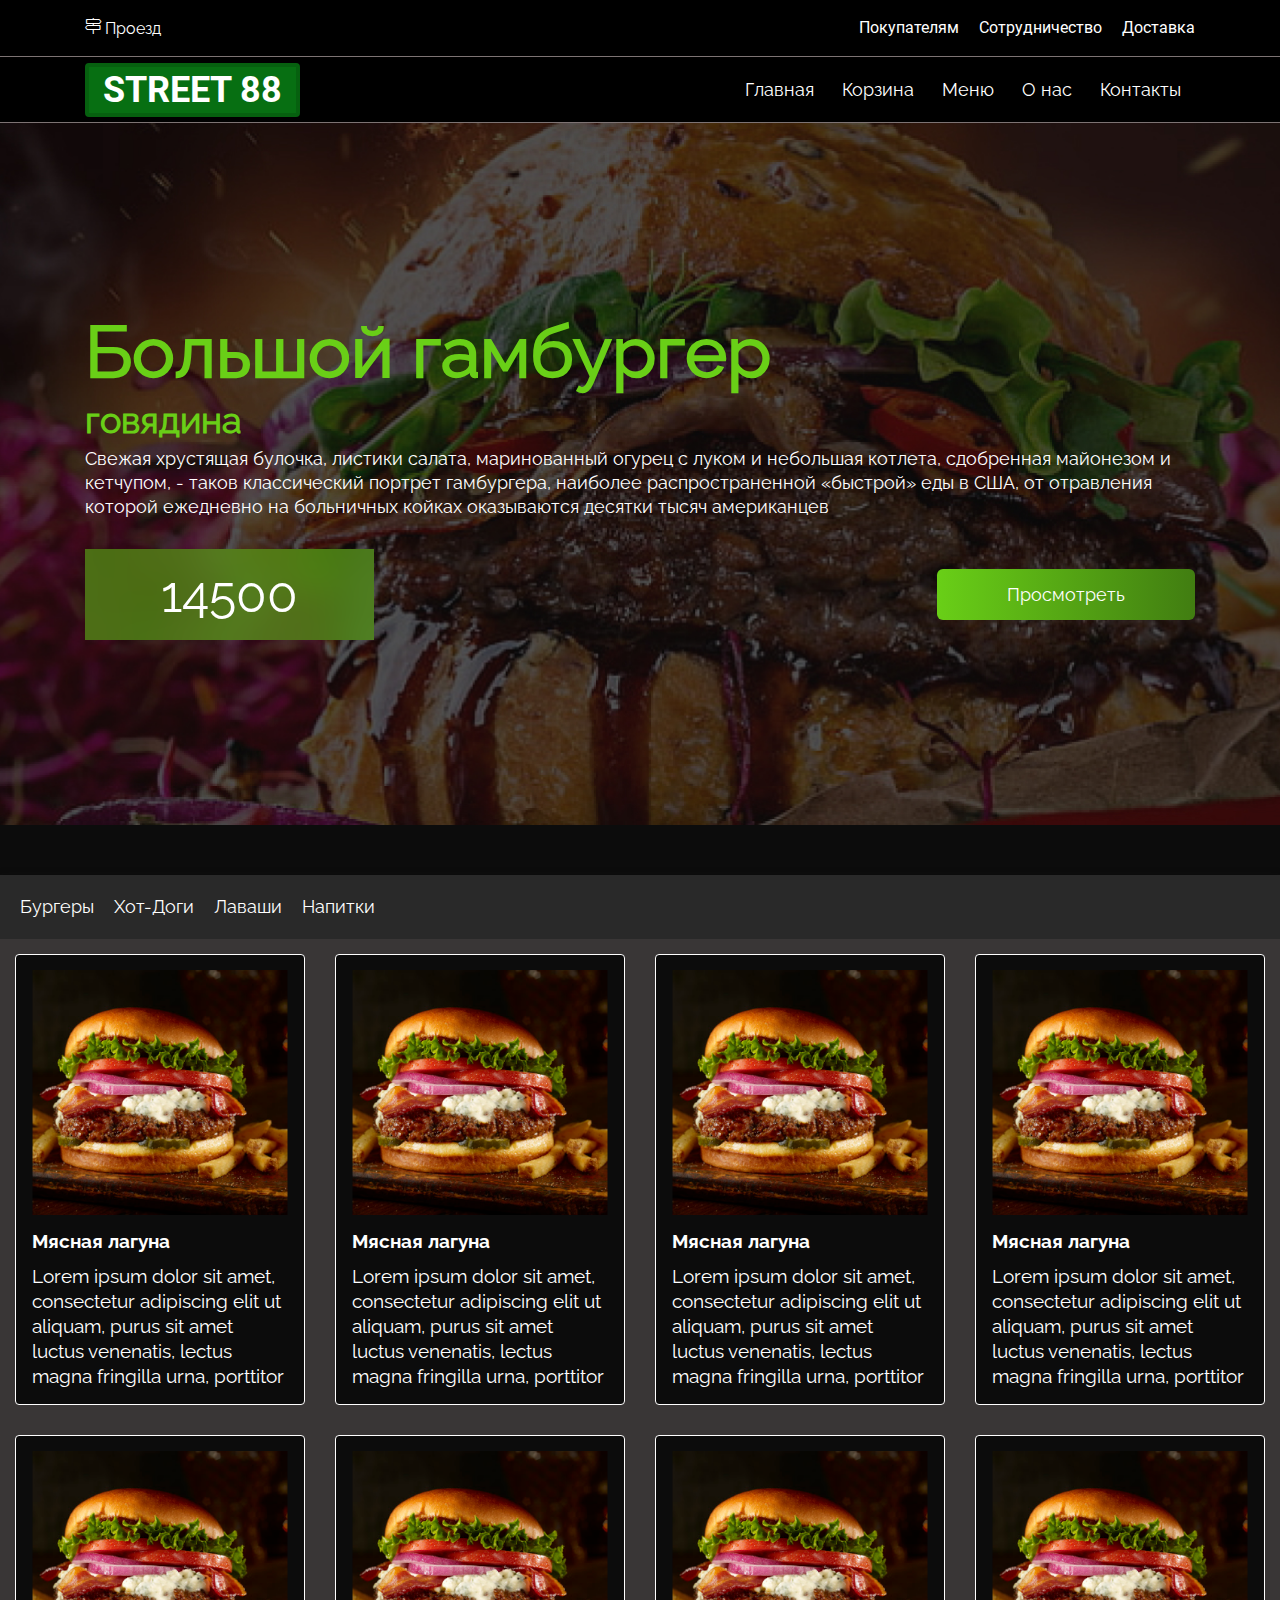
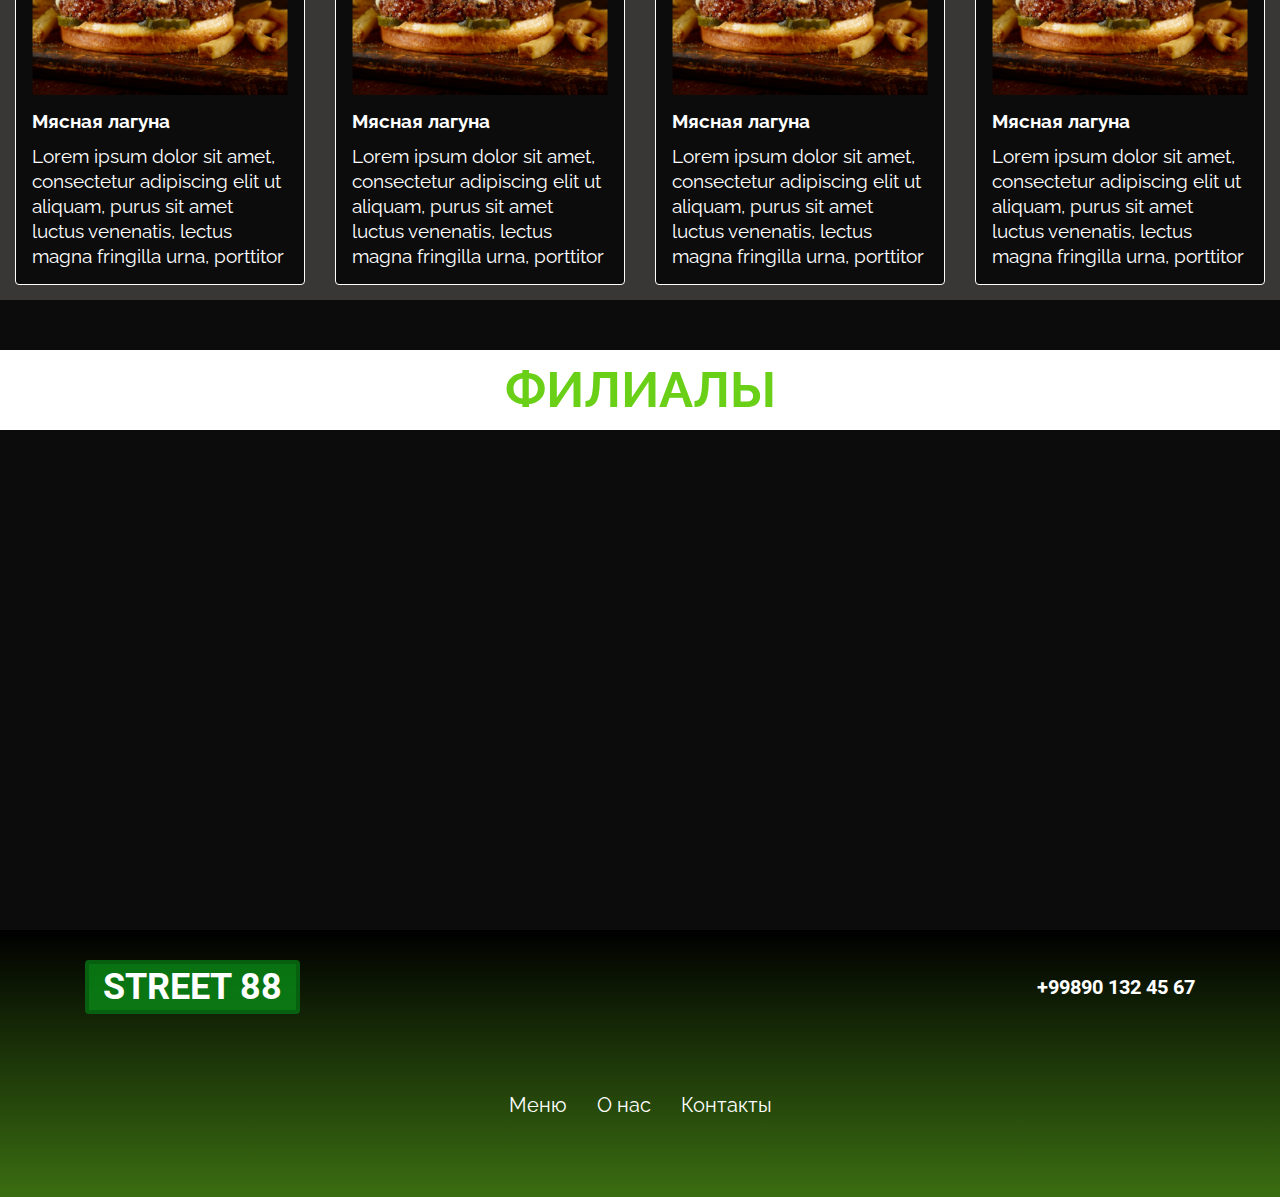
<file: index.html>
<!DOCTYPE html>
<html lang="en">

<head>
    <meta charset="UTF-8">
    <meta http-equiv="X-UA-Compatible" content="IE=edge">
    <meta name="viewport" content="width=device-width, initial-scale=1.0">
    <title>STREET88</title>
    <link rel="stylesheet" href="style/all.min.css">
    <link rel="stylesheet" href="style/fonts.css">
    <link rel="stylesheet" href="style/style.css">
</head>

<body>
    <header class="header">
        <div class="header__top">
            <div class="container">
                <div class="header__top-box">
                    <div class="header__top-left">
                        <i class="fal fa-map-signs header__top-icon"></i>
                        <p class="header__top-text">Проезд</p>
                    </div>
                    <div class="header__top-right">
                        <ul class="header__top-list">
                            <li><a href="#!" class="header__top-link">Покупателям</a></li>
                            <li><a href="#!" class="header__top-link">Сотрудничество</a></li>
                            <li><a href="#!" class="header__top-link">Доставка</a></li>
                        </ul>
                    </div>
                </div>
            </div>
        </div>
        <nav class="header__mid">
            <div class="container">
                <div class="header__mid-box">
                    <div class="header__mid-left">
                        <a href="#!" class="header__mid-left__link">STREET 88</a>
                    </div>
                    <div class="header__mid-right">
                        <ul class="header__mid-list">
                            <li><a href="#!" class="header__mid-right__link">Главная</a></li>
                            <li><a href="#!" class="header__mid-right__link">Корзина</a></li>
                            <li><a href="#!" class="header__mid-right__link">Меню</a></li>
                            <li><a href="pages/about.html" class="header__mid-right__link">О нас</a></li>
                            <li><a href="#!" class="header__mid-right__link">Контакты</a></li>
                        </ul>
                    </div>
                </div>
            </div>
        </nav>
        <div class="header__bottom">
            <img src="images/logo1.jpg" alt="" class="header__bottom-img">
            <div class="container">
                <div class="header__bottom-content">
                    <h1 class="header__bottom-title">Большой гамбургер</h1>
                    <h3 class="header__bottom-subtitle">говядина</h3>
                    <p class="header__bottom-text">Свежая хрустящая булочка, листики салата, маринованный огурец с луком
                        и небольшая котлета, сдобренная майонезом и кетчупом, - таков классический портрет гамбургера,
                        наиболее распространенной «быстрой» еды в США, от отравления которой ежедневно на больничных
                        койках оказываются десятки тысяч американцев</p>
                </div>
                <div class="header__bottom-navigation">
                    <a href="#!" class="header__bottom-cost">14500</a>
                    <a href="#!" class="header__bottom-link">Просмотреть</a>
                </div>
            </div>
        </div>
    </header>
    <main class="main">
        <div class="main__top">
            <ul class="main__top-list">
                <li><a href="#!" class="main__top-link">Бургеры</a></li>
                <li><a href="#!" class="main__top-link">Хот-Доги</a></li>
                <li><a href="#!" class="main__top-link">Лаваши</a></li>
                <li><a href="#!" class="main__top-link">Напитки</a></li>
            </ul>
        </div>
        <div class="main__center">
            <div class="main__center-item">
                <div class="main__center-block">
                    <img src="images/logo2.png" alt="" class="main__center-img">
                    <a href="#!" class="main__center-link">
                        <i class="fal fa-cart-plus main__center-icon"></i>
                    </a>
                </div>
                <h2 class="main__center-title">Мясная лагуна</h2>
                <p class="main__center-text">Lorem ipsum dolor sit amet, consectetur adipiscing elit ut aliquam, purus
                    sit amet luctus venenatis, lectus magna fringilla urna, porttitor</p>
            </div>
            <div class="main__center-item">
                <div class="main__center-block">
                    <img src="images/logo2.png" alt="" class="main__center-img">
                    <a href="#!" class="main__center-link">
                        <i class="fal fa-cart-plus main__center-icon"></i>
                    </a>
                </div>
                <h2 class="main__center-title">Мясная лагуна</h2>
                <p class="main__center-text">Lorem ipsum dolor sit amet, consectetur adipiscing elit ut aliquam, purus
                    sit amet luctus venenatis, lectus magna fringilla urna, porttitor</p>
            </div>
            <div class="main__center-item">
                <div class="main__center-block">
                    <img src="images/logo2.png" alt="" class="main__center-img">
                    <a href="#!" class="main__center-link">
                        <i class="fal fa-cart-plus main__center-icon"></i>
                    </a>
                </div>
                <h2 class="main__center-title">Мясная лагуна</h2>
                <p class="main__center-text">Lorem ipsum dolor sit amet, consectetur adipiscing elit ut aliquam, purus
                    sit amet luctus venenatis, lectus magna fringilla urna, porttitor</p>
            </div>
            <div class="main__center-item">
                <div class="main__center-block">
                    <img src="images/logo2.png" alt="" class="main__center-img">
                    <a href="#!" class="main__center-link">
                        <i class="fal fa-cart-plus main__center-icon"></i>
                    </a>
                </div>
                <h2 class="main__center-title">Мясная лагуна</h2>
                <p class="main__center-text">Lorem ipsum dolor sit amet, consectetur adipiscing elit ut aliquam, purus
                    sit amet luctus venenatis, lectus magna fringilla urna, porttitor</p>
            </div>
            <div class="main__center-item">
                <div class="main__center-block">
                    <img src="images/logo2.png" alt="" class="main__center-img">
                    <a href="#!" class="main__center-link">
                        <i class="fal fa-cart-plus main__center-icon"></i>
                    </a>
                </div>
                <h2 class="main__center-title">Мясная лагуна</h2>
                <p class="main__center-text">Lorem ipsum dolor sit amet, consectetur adipiscing elit ut aliquam, purus
                    sit amet luctus venenatis, lectus magna fringilla urna, porttitor</p>
            </div>
            <div class="main__center-item">
                <div class="main__center-block">
                    <img src="images/logo2.png" alt="" class="main__center-img">
                    <a href="#!" class="main__center-link">
                        <i class="fal fa-cart-plus main__center-icon"></i>
                    </a>
                </div>
                <h2 class="main__center-title">Мясная лагуна</h2>
                <p class="main__center-text">Lorem ipsum dolor sit amet, consectetur adipiscing elit ut aliquam, purus
                    sit amet luctus venenatis, lectus magna fringilla urna, porttitor</p>
            </div>
            <div class="main__center-item">
                <div class="main__center-block">
                    <img src="images/logo2.png" alt="" class="main__center-img">
                    <a href="#!" class="main__center-link">
                        <i class="fal fa-cart-plus main__center-icon"></i>
                    </a>
                </div>
                <h2 class="main__center-title">Мясная лагуна</h2>
                <p class="main__center-text">Lorem ipsum dolor sit amet, consectetur adipiscing elit ut aliquam, purus
                    sit amet luctus venenatis, lectus magna fringilla urna, porttitor</p>
            </div>
            <div class="main__center-item">
                <div class="main__center-block">
                    <img src="images/logo2.png" alt="" class="main__center-img">
                    <a href="#!" class="main__center-link">
                        <i class="fal fa-cart-plus main__center-icon"></i>
                    </a>
                </div>
                <h2 class="main__center-title">Мясная лагуна</h2>
                <p class="main__center-text">Lorem ipsum dolor sit amet, consectetur adipiscing elit ut aliquam, purus
                    sit amet luctus venenatis, lectus magna fringilla urna, porttitor</p>
            </div>
        </div>
        <div class="main__bottom">
            <h2 class="main__bottom-title">
                ФИЛИАЛЫ
            </h2>
            <iframe
                src="https://www.google.com/maps/embed?pb=!1m14!1m8!1m3!1d11986.831965019546!2d69.2905902!3d41.3152157!3m2!1i1024!2i768!4f13.1!3m3!1m2!1s0x0%3A0x2f977e6f6b98ad7!2sStreet77!5e0!3m2!1sru!2s!4v1640786027958!5m2!1sru!2s"
                width="100%" height="500" style="border:0;" allowfullscreen="" loading="lazy"
                class="main__location"></iframe>
        </div>
    </main>
    <footer class="footer">
        <div class="container">
            <div class="footer__top">
                <h2><a href="#!" class="footer__top-title"> STREET 88</a></h2>
                <a href="tel:+999991234567" class="footer__top-tel">+99890 132 45 67</a>
            </div>
            <div class="footer__bottom">
                <ul class="footer__bottom-list">
                    <li><a href="#!" class="footer__bottom-link">Меню</a></li>
                    <li><a href="#!" class="footer__bottom-link">О нас</a></li>
                    <li><a href="#!" class="footer__bottom-link">Контакты</a></li>
                </ul>
            </div>
        </div>
    </footer>
</body>

</html>
</file>
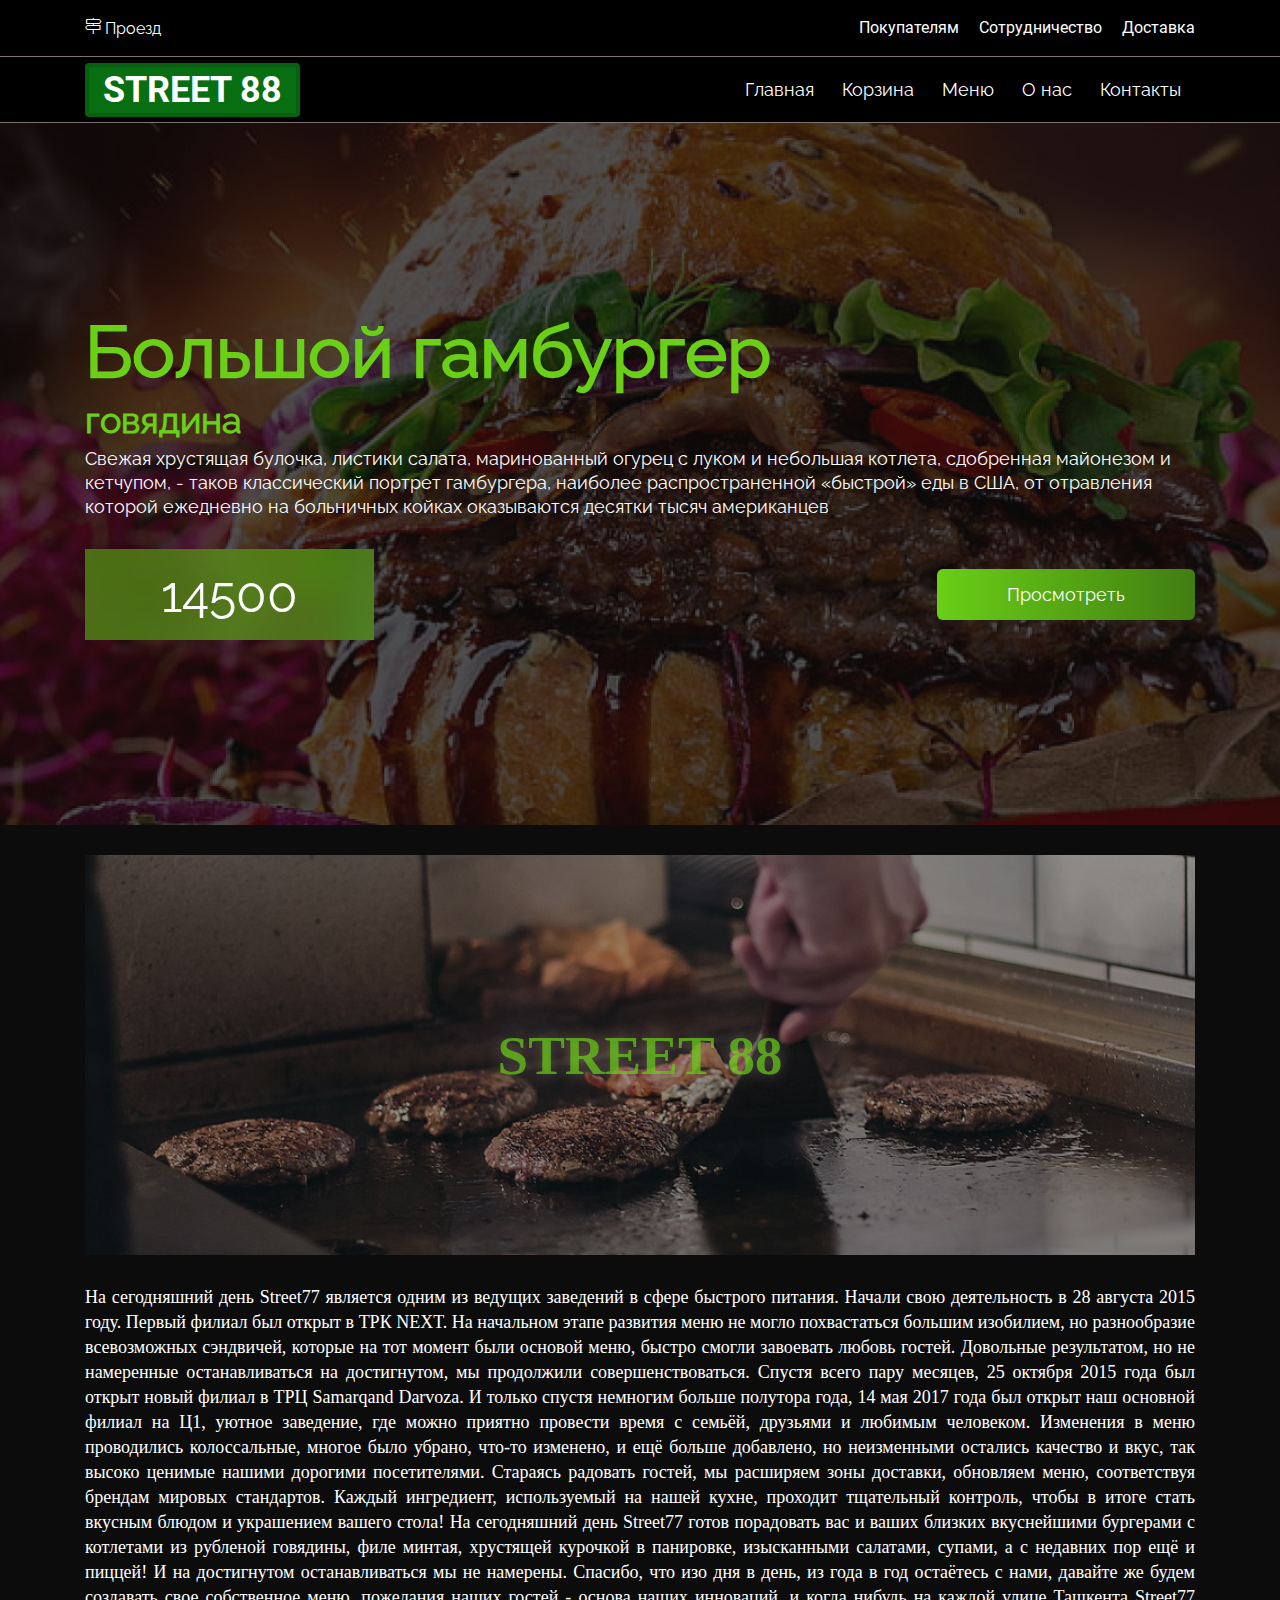
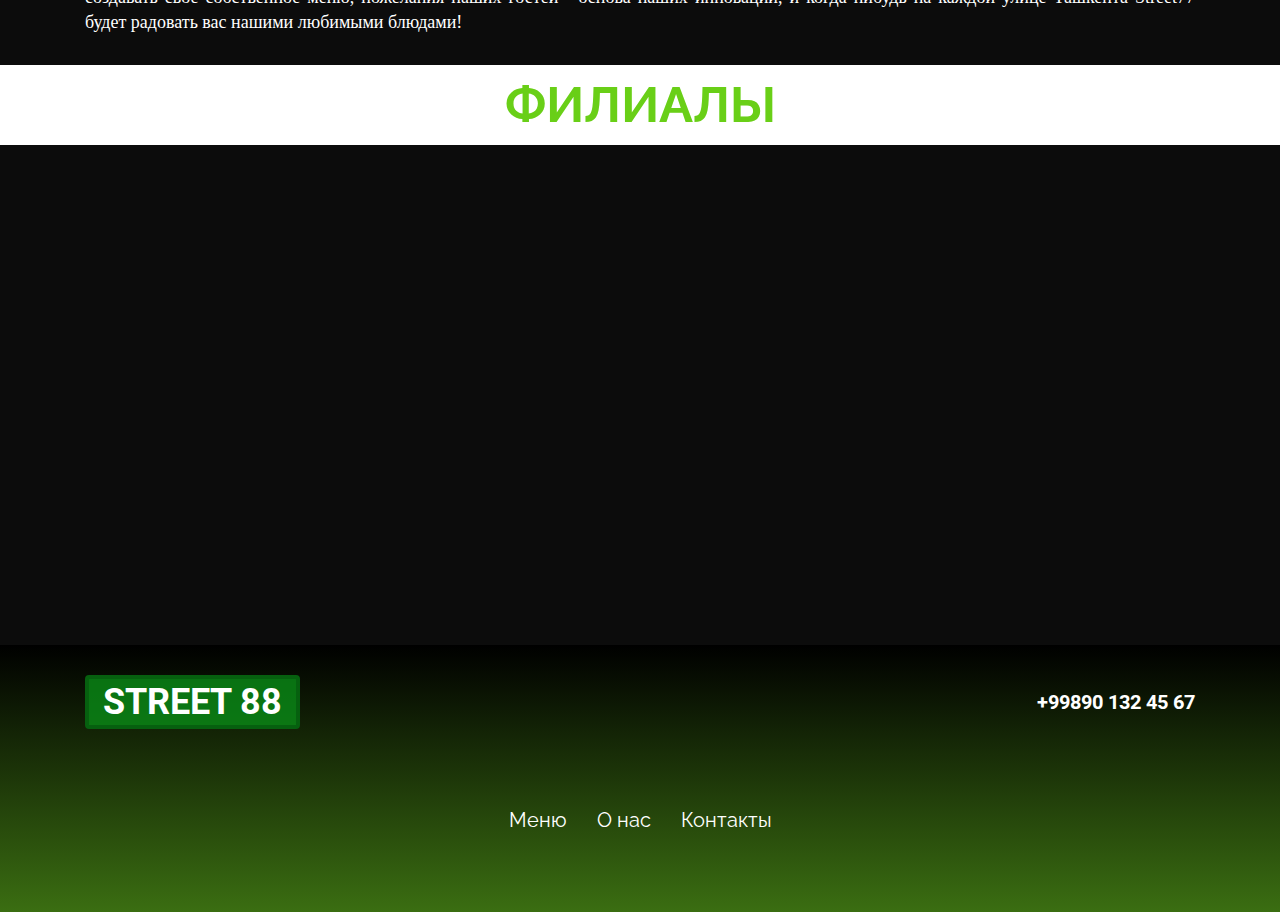
<file: pages/about.html>
<!DOCTYPE html>
<html lang="en">
<head>
    <meta charset="UTF-8">
    <meta http-equiv="X-UA-Compatible" content="IE=edge">
    <meta name="viewport" content="width=device-width, initial-scale=1.0">
    <title>About us</title>
    <link rel="stylesheet" href="../style/all.min.css">
    <link rel="stylesheet" href="../style/fonts.css">
    <link rel="stylesheet" href="../style/style.css">
</head>
<body>  
    <header class="header">
        <div class="header__top">
            <div class="container">
                <div class="header__top-box">
                    <div class="header__top-left">
                        <i class="fal fa-map-signs header__top-icon"></i>
                        <p class="header__top-text">Проезд</p>
                    </div>
                    <div class="header__top-right">
                        <ul class="header__top-list">
                            <li><a href="#!" class="header__top-link">Покупателям</a></li>
                            <li><a href="#!" class="header__top-link">Сотрудничество</a></li>
                            <li><a href="#!" class="header__top-link">Доставка</a></li>
                        </ul>
                    </div>
                </div>
            </div>
        </div>
        <nav class="header__mid">
            <div class="container">
                <div class="header__mid-box">
                    <div class="header__mid-left">
                        <a href="../index.html" class="header__mid-left__link">STREET 88</a>
                    </div>
                    <div class="header__mid-right">
                        <ul class="header__mid-list">
                            <li><a href="../index.html" class="header__mid-right__link">Главная</a></li>
                            <li><a href="#!" class="header__mid-right__link">Корзина</a></li>
                            <li><a href="#!" class="header__mid-right__link">Меню</a></li>
                            <li><a href="#!" class="header__mid-right__link">О нас</a></li>
                            <li><a href="#!" class="header__mid-right__link">Контакты</a></li>
                        </ul>
                    </div>
                </div>
            </div>
        </nav>
        <div class="header__bottom">
            <img src="../images/logo1.jpg" alt="" class="header__bottom-img">
            <div class="container">
                <div class="header__bottom-content">
                    <h1 class="header__bottom-title">Большой гамбургер</h1>
                    <h3 class="header__bottom-subtitle">говядина</h3>
                    <p class="header__bottom-text">Свежая хрустящая булочка, листики салата, маринованный огурец с луком и небольшая котлета, сдобренная майонезом и кетчупом, - таков классический портрет гамбургера, наиболее распространенной «быстрой» еды в США, от отравления которой ежедневно на больничных койках оказываются десятки тысяч американцев</p>
                </div>
                <div class="header__bottom-navigation">
                    <a href="#!" class="header__bottom-cost">14500</a>
                    <a href="#!" class="header__bottom-link">Просмотреть</a>
                </div>
            </div>
        </div>
    </header>
    <main class="main__about">
        <div class="container">
            <div class="main__about-box">
            <h2 class="main__about-title">street 88</h2>
            </div>
            <p class="main__about-text">На сегодняшний день Street77 является одним из ведущих заведений в сфере быстрого питания. Начали свою деятельность в 28 августа 2015 году. Первый филиал был открыт в ТРК NEXT. На начальном этапе развития  меню не могло похвастаться большим изобилием, но  разнообразие всевозможных сэндвичей, которые на тот момент были основой меню, быстро смогли завоевать любовь гостей. Довольные результатом, но не намеренные останавливаться на достигнутом, мы продолжили совершенствоваться. Спустя всего пару месяцев, 25 октября 2015 года был открыт новый филиал в ТРЦ Samarqand Darvoza. И только спустя немногим больше полутора года, 14 мая 2017 года был открыт наш основной филиал на Ц1, уютное заведение, где можно приятно провести время с семьёй, друзьями и любимым человеком. Изменения в меню проводились колоссальные, многое было убрано, что-то изменено, и ещё больше добавлено, но неизменными остались качество и вкус, так высоко ценимые нашими дорогими посетителями. Стараясь радовать гостей, мы расширяем зоны доставки, обновляем меню, соответствуя брендам мировых стандартов. Каждый ингредиент, используемый на нашей кухне, проходит тщательный контроль, чтобы в итоге стать вкусным блюдом и украшением вашего стола! На сегодняшний день Street77 готов порадовать вас и ваших близких вкуснейшими бургерами с котлетами из рубленой говядины, филе минтая, хрустящей курочкой в панировке, изысканными салатами, супами, а с недавних пор ещё и пиццей! И на достигнутом останавливаться мы не намерены. Спасибо, что изо дня в день, из года в год остаётесь с нами, давайте же будем создавать свое собственное меню, пожелания наших гостей - основа наших инноваций, и когда нибудь на каждой улице Ташкента Street77 будет радовать вас нашими любимыми блюдами!</p>  
        </div>
        <div class="main__about-bottom">
            <h2 class="main__bottom-title">
                ФИЛИАЛЫ
            </h2>
            <iframe src="https://www.google.com/maps/embed?pb=!1m14!1m8!1m3!1d11986.831965019546!2d69.2905902!3d41.3152157!3m2!1i1024!2i768!4f13.1!3m3!1m2!1s0x0%3A0x2f977e6f6b98ad7!2sStreet77!5e0!3m2!1sru!2s!4v1640786027958!5m2!1sru!2s" width="100%" height="500" style="border:0;" allowfullscreen="" loading="lazy" class="main__location"></iframe>
        </div>  
    </main>
    <footer class="footer">
        <div class="container">
            <div class="footer__top">
            <h2><a href="#!" class="footer__top-title"> STREET 88</a></h2>
            <a href="tel:+999991234567" class="footer__top-tel">+99890 132 45 67</a>
            </div>
            <div class="footer__bottom">
            <ul class="footer__bottom-list">
                <li><a href="#!" class="footer__bottom-link">Меню</a></li>
                <li><a href="#!" class="footer__bottom-link">О нас</a></li>
                <li><a href="#!" class="footer__bottom-link">Контакты</a></li>
            </ul>
            </div>
        </div>
    </footer>
</body>
</html>
</file>
<file: style/fonts.css>
@font-face {
    font-family:'RB' ;
    src: url(../fonts/Roboto-Bold.ttf);
}
@font-face {
    font-family: 'RR';
    src: url(../fonts/Roboto-Regular.ttf);
}
@font-face {
    font-family: 'WB';
    src: url(../fonts/Raleway-Bold.ttf);
}
@font-face {
    font-family: 'WBL';
    src: url(../fonts/Raleway-Black.ttf);
}
@font-face {
    font-family: 'RWR';
    src: url(../fonts/Raleway-Regular.ttf);
}
@font-face {
    font-family: 'RT';
    src: url(../fonts/Raleway-Thin.ttf);
}
</file>
<file: style/style.css>
* {
    margin: 0px;
    padding: 0px;
    box-sizing: border-box;
}

ul {
    list-style: none;
}

a {
    text-decoration: none;
}

.container {
    width: 100%;
    max-width: 1140px;
    padding: 0 15px;
    margin: 0 auto;
}

body {
    font-family: 'RWR';
    background: #0C0C0C;
}

.header {
    height: 825px;
    display: flex;
    flex-direction: column;
}

.header__top {
    background: #000000;
    padding: 18px 0;
    border-bottom: 1px solid #7D7373;
}

.header__top-box {
    display: flex;
    justify-content: space-between;
}

.header__top-left {
    display: flex;
    align-items: center;
}

.header__top-icon {
    width: 20px;
    height: 20px;
    color: #fff;
}

.header__top-text {
    font-size: 16px;
    line-height: 19px;
    color: #FFFFFF;
}

.header__top-list {
    display: flex;
    align-items: center;
    column-gap: 20px;
}

.header__top-link {
    font-size: 16px;
    line-height: 19px;
    color: #FFFFFF;
    font-family: 'RR';
    transition: color 300ms;
}

.header__top-link:hover {
    color: #69CF17;
}

.header__mid {
    background: #000000;
    border-bottom: 1px solid #7D7373;
}

.header__mid-box {
    display: flex;
    justify-content: space-between;
    align-items: center;
}

.header__mid-left__link {
    font-size: 36px;
    line-height: 30px;
    color: #FFFFFF;
    background: rgba(10, 148, 24, 0.75);
    border: 4px solid #06600F;
    border-radius: 4px;
    padding: 8px 14px;
    display: block;
    font-family: 'RB';
}

.header__mid-list {
    display: flex;
}

.header__mid-right__link {
    font-size: 18px;
    line-height: 21px;
    color: #FFFFFF;
    padding: 22px 14px;
    transition: background 300ms;
    display: block;
}

.header__mid-right__link:hover {
    background: rgba(105, 207, 23, 0.75);
}

.header__bottom {
    flex-grow: 1;
    display: flex;
    flex-direction: column;
    justify-content: center;
    position: relative;
}

.header__bottom-img {
    position: absolute;
    width: 100%;
    height: 100%;
    z-index: -2;
    object-fit: cover;
}

.header__bottom-title {
    font-size: 72px;
    line-height: 85px;
    color: #69CF17;
    font-weight: 900;
}

.header__bottom-subtitle {
    font-size: 36px;
    line-height: 17px;
    color: #69CF17;
    margin: 18px 0;
}

.header__bottom-text {
    font-size: 18px;
    line-height: 24px;
    color: #FFFFFF;
}

.header__bottom-navigation {
    display: flex;
    justify-content: space-between;
    align-items: center;
    margin-top: 30px;
}

.header__bottom-cost {
    font-size: 50px;
    line-height: 25px;
    color: #FFFFFF;
    background: rgba(105, 207, 23, 0.5);
    backdrop-filter: blur(18px);
    padding: 33px 76px;
    display: block;
}

.header__bottom-link {
    font-size: 18px;
    line-height: 21px;
    color: #FFFFFF;
    background: linear-gradient(90deg, #69CF17 0%, #417D11 100%);
    border-radius: 6px;
    padding: 15px 70px;
}

.main__top {
    background: #292929;
    box-shadow: 0px 1px 8px rgba(17, 17, 17, 0.3);
    padding: 0 20px;
    margin-top: 50px;
}

.main__top-list {
    display: flex;
    column-gap: 20px;
}

.main__top-link {
    font-size: 18px;
    line-height: 24px;
    color: #FFFFFF;
    padding: 20px 0;
    display: block;
    box-sizing: border-box;
}

.main__top-link:hover {
    border-bottom: 1px solid #FFFFFF;
    padding-bottom: 19px;
}

.main__center {
    background: #393636;
    padding: 15px;
    display: grid;
    grid-template-columns: repeat(4, 1fr);
    gap: 30px;
    margin-bottom: 50px;
}

.main__center-item {
    background: #0C0C0C;
    border: 1px solid #FFFFFF;
    box-sizing: border-box;
    border-radius: 4px;
    padding: 15px 16px;
}

.main__center-title {
    font-size: 19px;
    line-height: 15px;
    color: #FFFFFF;
    font-family: 'WB';
    margin: 15px 0;
}

.main__center-text {
    font-size: 19px;
    line-height: 25px;
    color: #FFFFFF;
}

.main__center-block {
    position: relative;
}

.main__center-img {
    width: 100%;
}

.main__center-icon {
    color: #FFFFFF;
    font-size: 64px;
    transition: transform 400ms;
}

.main__center-icon:hover {
    transform: rotate(360deg);
}

.main__center-link {
    position: absolute;
    top: 0;
    left: 0;
    width: 100%;
    height: 100%;
    background: rgba(105, 207, 23, 0.9);
    opacity: 0;
    display: flex;
    justify-content: center;
    align-items: center;
    transition: 300ms;
}

.main__center-link:hover {
    opacity: 1;
}

.main__bottom-title {
    font-size: 50px;
    line-height: 40px;
    color: #69CF17;
    background: #FFFFFF;
    text-align: center;
    padding: 20px;
    text-transform: uppercase;
    font-family: 'WB';
}

.main__location {
    display: block;
}

.footer {
    background: linear-gradient(180deg, #000000 0%, rgba(105, 207, 23, 0.5) 100%);
    padding-top: 30px;
}

.footer__top {
    display: flex;
    justify-content: space-between;
    align-items: center;
}

.footer__top-title {
    font-size: 36px;
    line-height: 30px;
    color: #FFFFFF;
    font-family: 'RB';
    background: rgba(10, 148, 24, 0.75);
    border: 4px solid #06600F;
    box-sizing: border-box;
    border-radius: 4px;
    padding: 8px 14px;
    display: block;
}

.footer__top-tel {
    font-size: 20px;
    line-height: 23px;
    color: #FFFFFF;
    font-family: 'RB';
    transition: color 300ms;
}

.footer__top-tel:hover {
    color: #69CF17;
}

.footer__bottom {
    display: flex;
    justify-content: center;
}

.footer__bottom-list {
    display: flex;
    justify-content: center;
    align-items: center;
    margin: 80px 0;
    column-gap: 30px;
}

.footer__bottom-link {
    font-size: 20px;
    line-height: 23px;
    color: #FFFFFF;
    transition: color 300ms;
}

.footer__bottom-link:hover {
    color: #69CF17;
}

.main__about {
    padding-top: 30px;
}

.main__about-box {
    background: url(../images/logo3.jpg) no-repeat center /cover;
    width: 100%;
    height: 400px;
    display: flex;
    justify-content: center;
    align-items: center;
}

.main__about-title {
    font-size: 55px;
    line-height: 65px;
    text-transform: uppercase;
    color: rgba(105, 207, 23, 0.7);
    text-shadow: 0px 0px 15px rgba(191, 171, 171, 0.4);
    font-family: 'RWB';
}

.main__about-text {
    font-size: 18px;
    line-height: 25px;
    text-align: justify;
    color: #FFFFFF;
    font-family: 'RWB';
    margin: 30px 0;
}

/* Media start */

@media(max-width: 900px) {
    .main__center {
        grid-template-columns: repeat(2, 1fr);
    }
}

@media(max-width: 720px) {
    .header__mid-box {
        flex-direction: column;
        padding-top: 10px;
    }
    
    .header__bottom-title {
        font-size: 40px;
        line-height: 60px;
    }
    
    .header__bottom-cost {
        font-size: 35px;
    }
}

@media(max-width: 576px) {
    .header__bottom-cost {
        font-size: 25px;
        padding: 33px 0;
        width: 33%;
        text-align: center;
    }
    
    .header__bottom-link {
        padding: 15px 0;
        width: 40%;
        text-align: center;
    }
    
    .header__mid-list {
        flex-wrap: wrap;
        justify-content: center;
    }
    
    .header__top-box {
        flex-direction: column;
        align-items: center;
        row-gap: 20px;
    }
    
    .main__location {
        height: 300px;
    }
}

@media(max-width: 470px) {
    .main__top-list {
        flex-wrap: wrap;
        justify-content: center;
    }
    
    .footer__top {
        flex-direction: column;
        row-gap: 20px;
    }
    
    .header__bottom-link {
        font-size: 16px;
    }
    
    .header__bottom-subtitle {
        font-size: 26px;
    }
    
    .header__bottom-title {
        font-size: 30px;
    }
    
    .header__bottom-text {
        height: 100px;
        overflow: auto;
    }
    
    .main__center {
        grid-template-columns: 1fr;
    }
    
    .main__center-item:nth-of-type(2n+2) {
        display: none;
    }
    
    .header__top-list {
        flex-wrap: wrap;
        justify-content: center;
    }
    
    .main__bottom-title {
        font-size: 30px;
    }
}

/* Media end */
</file>
